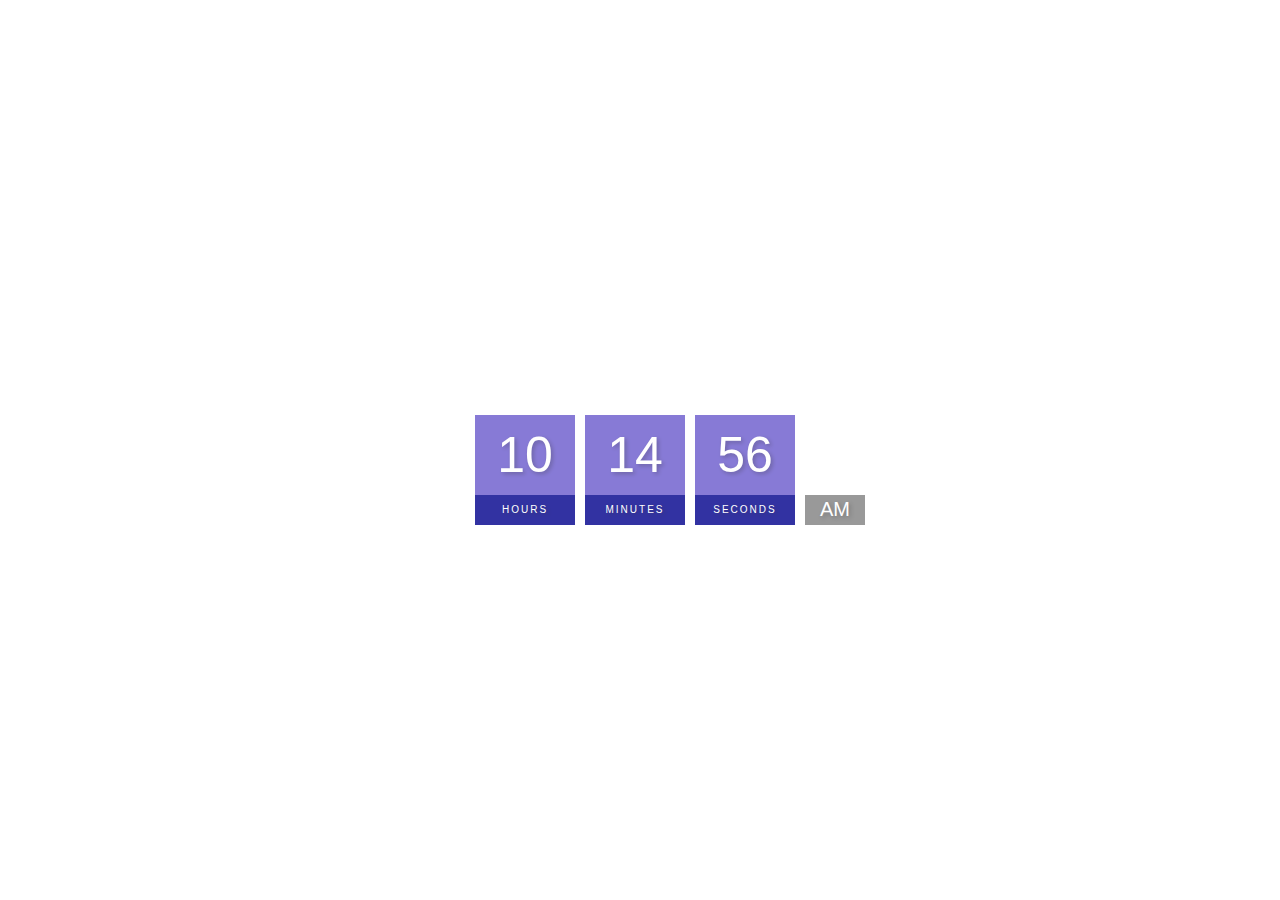
<file: digital clock/index.html>
<!DOCTYPE html>  <!--tells which version of html we are using-->
<html lang="en"> <!--lang tag sets the language of the page to english-->
<head>
    <meta charset="UTF-8"> <!--charset defines html character encoding,utf-8 contains all characters and symbols-->
    <meta http-equiv="X-UA-Compatible" content="IE=edge"> <!--most recent internet explorer is edge-->
    <meta name="viewport" content="width=device-width, initial-scale=1.0"><!--tells the browser and have to resize the page--> 
     <title>Digital Clock</title><!--sets the title of the-->
    <link rel="stylesheet" href="style.css"><!--relation b/w html file and css file-->
</head>
<body>
    <h2>Digital clock</h2>
    <div class="clock">
        <div>
            <span id="hour">00</span>
            <span class="text">Hours</span>
        </div>
        <div>
            <span id="minutes">00</span>
            <span class="text">Minutes</span>
        </div>
        <div>
            <span id="seconds">00</span>
            <span class="text">Seconds</span>
        </div>
        <div>
            <span id="ampm">AM</span>
        </div>
    </div>
    <script src="index.js"></script>
</body>
</html>
<!--output:Digital clock
         00 Hours
         00 Minutes
         00 Seconds
         AM
open explorer session with ctrl+shift+e-->
</file>
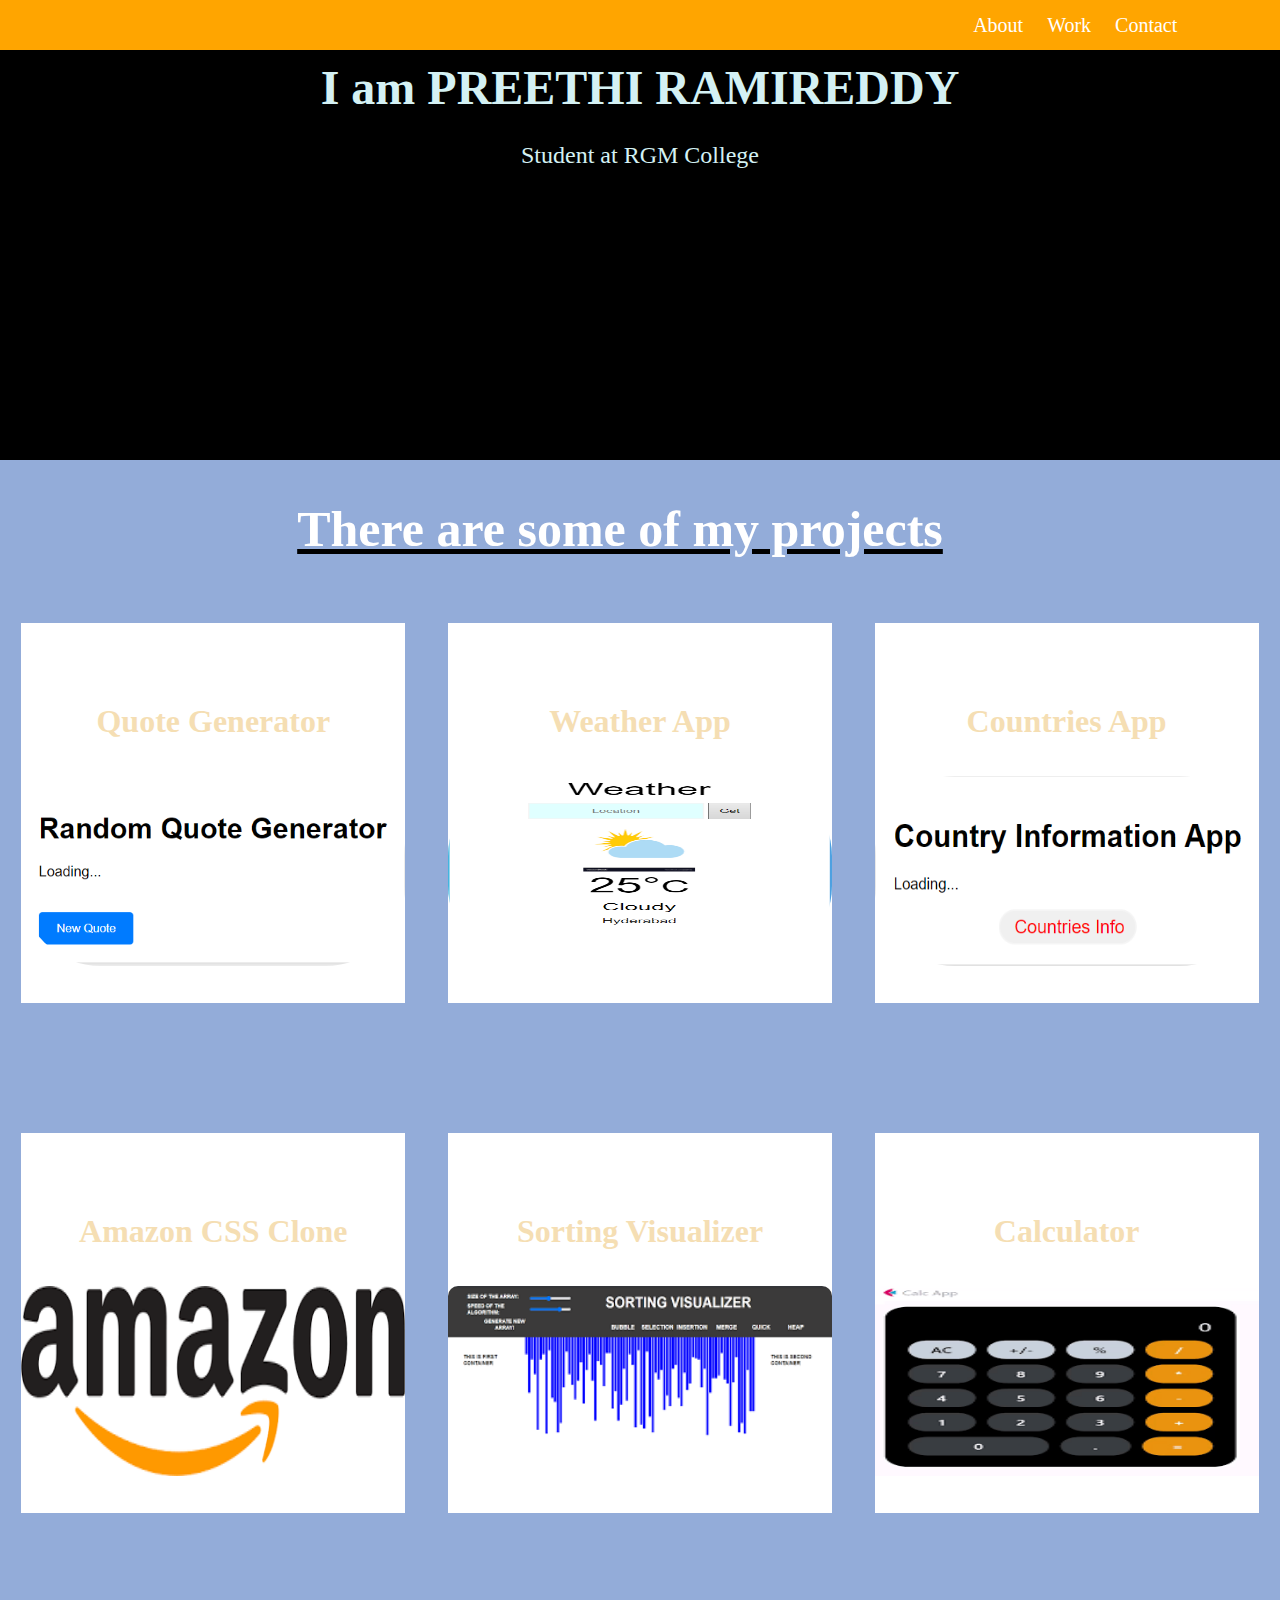
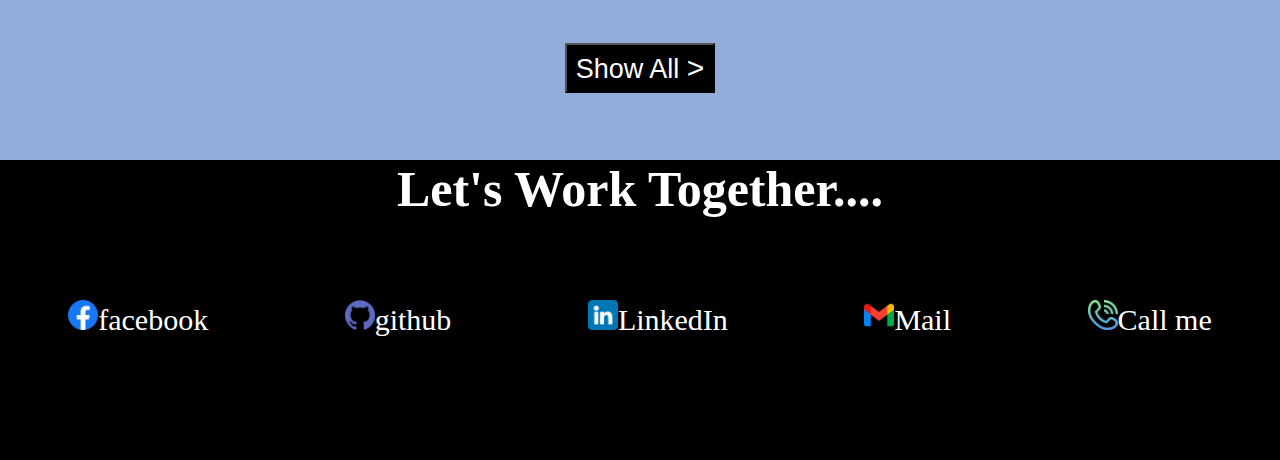
<file: Portfolia/index.html>
<!DOCTYPE html>
<html lang="en">
<head>
    <meta charset="UTF-8">
    <meta name="viewport" content="width=device-width, initial-scale=1.0">
    <title>Portfolia</title>
    <link rel="stylesheet" href="style.css">
</head>
<body>
    <div class="header">
        <div class="navbar">
            <nav>
               <a href="#">About</a>
               <a href="#">Work</a>
               <a href="#">Contact</a>
            </nav>
        </div>
    </div>
    <div class="intro"> 
        <h1 class="typed">I am PREETHI RAMIREDDY</h1>
        <br>
        <p class="typed">Student at RGM College</p>
    </div>
    <div class="main">
        <h1 class="text" style="padding-top: 40px;">There are some of my projects </h1>
        <div class="child">
            <div class="box1">
                <h1 style="color: wheat;" class="quote"></h1><br><br>
                <img class="quote1" src="quote.png"/>
            </div>
            <div class="box2" >
                <h1 style="color: wheat;" class="weather"></h1><br><br>
                <img class="quote1" src="weather.png"/>
            </div>
            <div class="box3">
                <h1 style="color: wheat;" class="countries"></h1><br><br>
                <img class="quote1" src="countries.png"/>
            </div>
            <div class="box4">
                <h1 style="color: wheat;" class="amazon"></h1><br><br>
                <img class="amazon1" src="amazon.png"/>
            </div>
            <div class="box5">
                <h1 style="color: wheat;" class="sort"></h1><br><br>
                <img class="sort1" src="sort.png"/>
            </div>
            <div class="box6">
                <h1 style="color: wheat;" class="calc"></h1><br><br>
                <img class="sort1" src="cal.png"/>
            </div>
            <div class="show">
                  <button style="color: white; background-color: black; width:150px; height:50px; font-size: 27px;">Show All <big style="font-size: 30px;">></big></button>
            </div>
        </div>
    </div>
  <div class="footer">
    <h1 style="color: white; text-align: center; font-size: 50px;">Let's Work Together....</h1>
    <div class="child1">
        <div class="facebook" style="font-size: 30px;"><img src="facebook.png" style="width: 30px;"/>facebook</div>
        <div class="github" style="font-size: 30px;"><img src="github.png" style="width: 30px;"/>github</div>
        <div class="linked" style="font-size: 30px;"><img src="linked.png" style="width: 30px;"/>LinkedIn</div>
        <div class="mail" style="font-size: 30px;"><img src="gmail.png" style="width: 30px;"/>Mail</div>
        <div class="call" style="font-size: 30px;"><img src="telephone.png" style="width: 30px;"/>Call me</div>
    </div>
  </div>
</body>
</html>
</file>
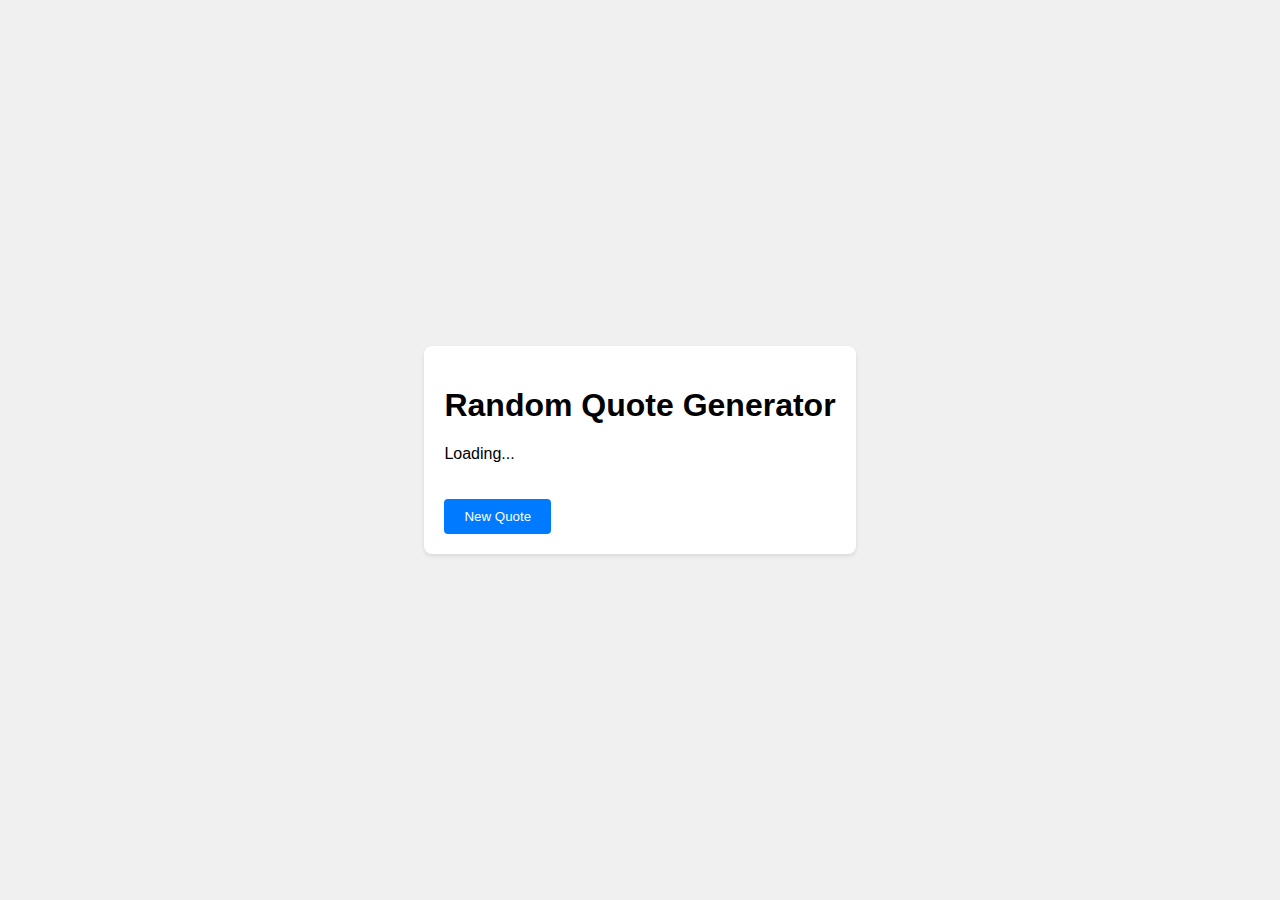
<file: quotegenerator/index.html>
<!DOCTYPE html>

<html lang="en">

<head>

    <meta charset="UTF-8">

    <meta name="viewport" content="width=device-width, initial-scale=1.0">

    <link rel="stylesheet" href="style.css">

    <title>Random Quote Generator</title>

</head>

<body>

    <div class="quote-container">

        <h1>Random Quote Generator</h1>

        <div class="quote" id="qu">

            <p>Loading...</p>

        </div>
       

        <button class="btn" id="new-quote-btn">New Quote</button>

    </div>

    <script src="script.js"></script>

</body>

</html>
</file>
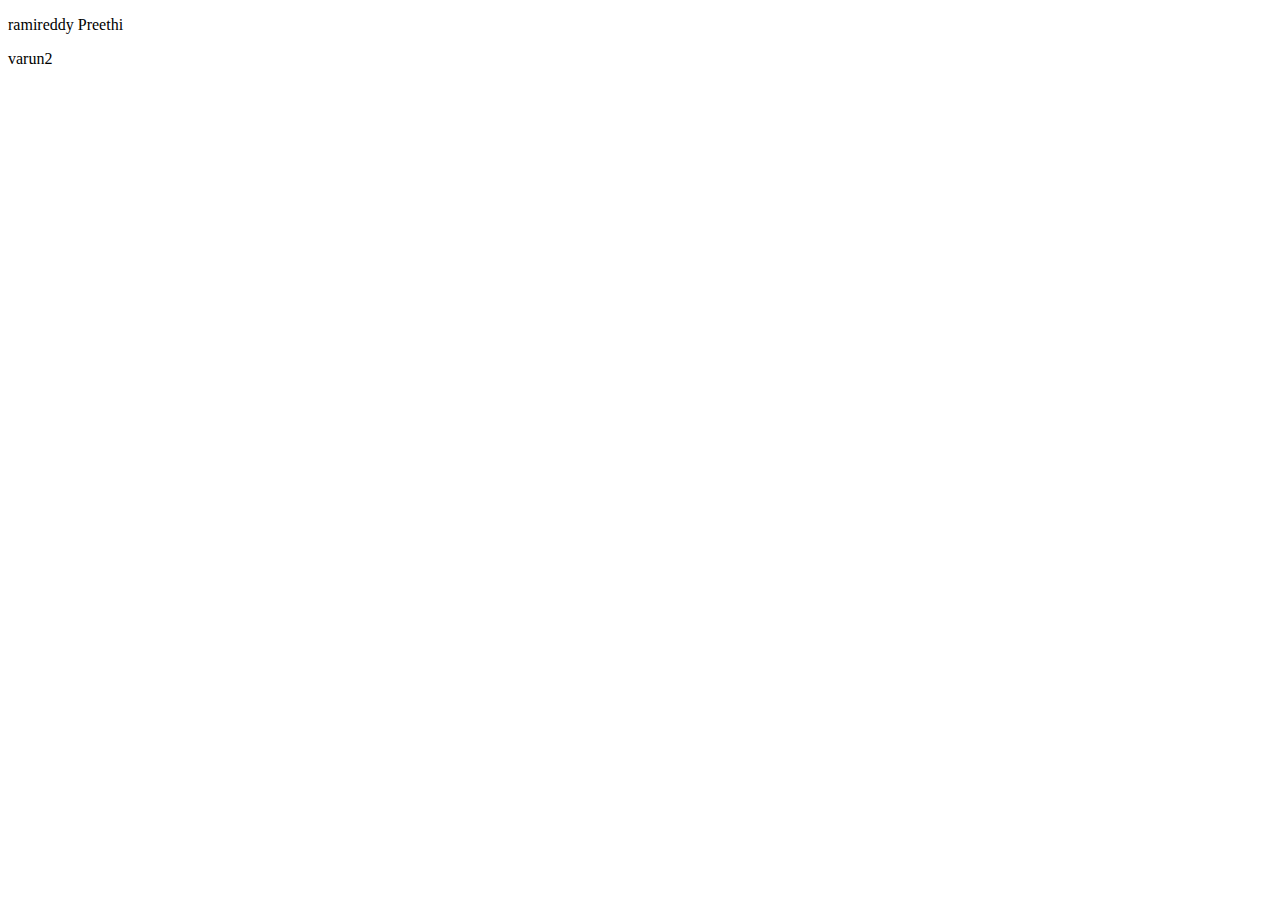
<file: hero/m/l1.html>
<!DOCTYPE html>
<html lang="en">
<head>
    <meta charset="UTF-8">
    <meta http-equiv="X-UA-Compatible" content="IE=edge">
    <meta name="viewport" content="width=device-width, initial-scale=1.0">
    <title>Document</title>
</head>
<body>
    <p>ramireddy Preethi</p>
    <p>varun2</p>
</body>
</html>
</file>
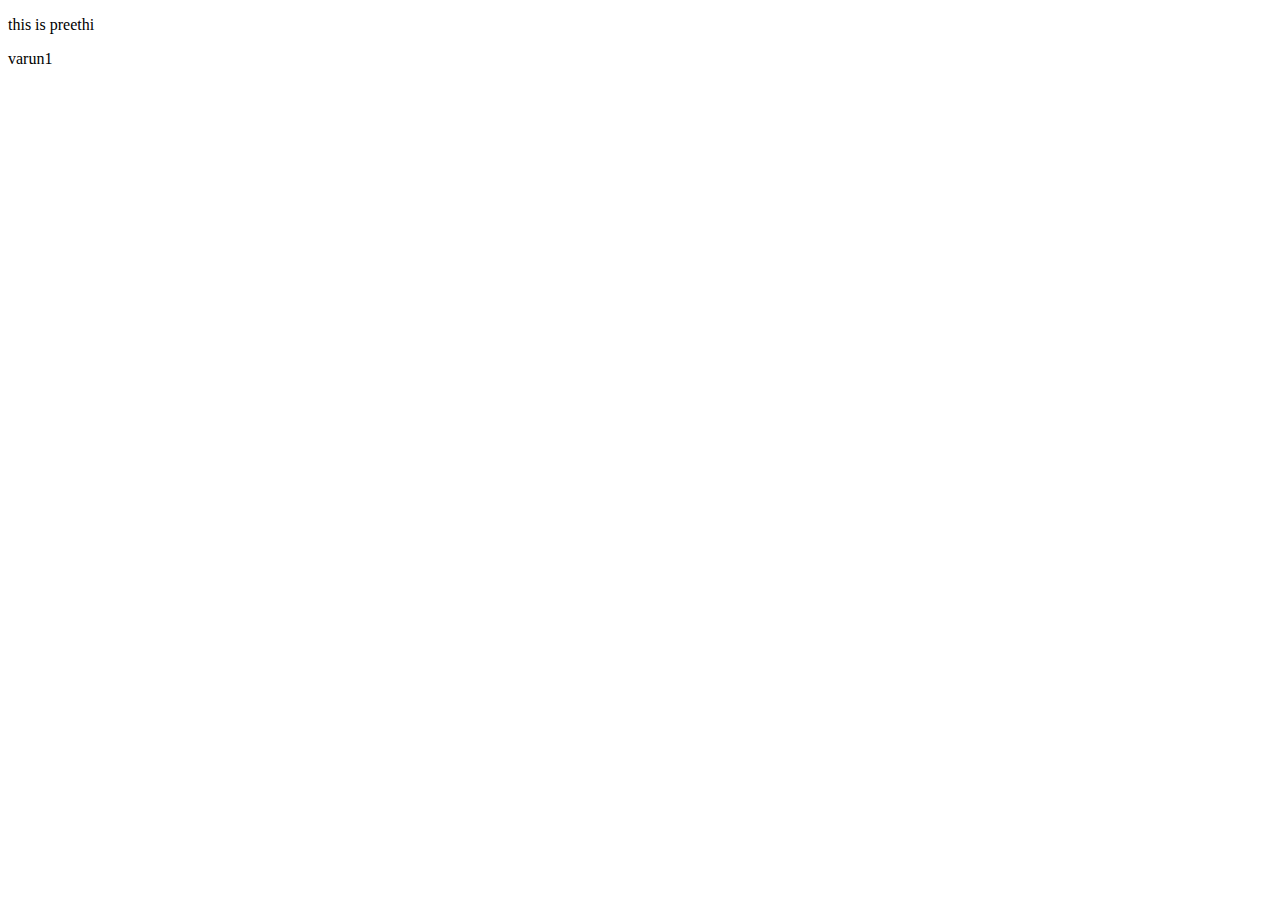
<file: hero/preeti/file.html>
<!DOCTYPE html>
<html lang="en">
<head>
    <meta charset="UTF-8">
    <meta http-equiv="X-UA-Compatible" content="IE=edge">
    <meta name="viewport" content="width=device-width, initial-scale=1.0">
    <title>Document</title>
</head>
<body>
    <p>this is preethi</p>
    <p>varun1</p>
</body>
</html>
</file>
<file: digital clock/style.css>
body{
    margin: 0;
    font-family: sans-serif;
    display:flex; /*to move everything to center*/
    flex-direction: column;
    align-items:center;
    height: 100vh;
    justify-content:center; /*to get every thing to the center of pages directly*/
    background:url("https://images.unsplash.com/photo-1499002238440-d264edd596ec?ixlib=rb-4.0.3&ixid=MnwxMjA3fDB8MHxwaG90by1wYWdlfHx8fGVufDB8fHx8&auto=format&fit=crop&w=1170&q=80");
    background-size:cover; /*to see images properly*/
    overflow: hidden;/*we wont see any overflow i.e scroll bar etc*/
}
h2{
    text-transform: uppercase; /*to capitalizde the txt*/
    letter-spacing: 4px;
    font-size:14px;
    text-align: center;
    color:white;
}
.clock{
    display: flex;  /*00Hours00Minutes...*/
}
.clock div{
    margin: 5px;
    position: relative;  /*00Hours 00Minutes....*/
}
.clock span{
    width: 100px;
    height:80px;
    background-color:slateblue;
    opacity:.8; /*to change colors to light*/
    color: white;
    display:flex;
    justify-content: center; /* to bring contents to center horizantally*/
    align-items:center;
    font-size:50px;
    text-shadow: 2px 2px 4px rgba(0,0,0,0.3); /*gives black colors */   
}
.clock .text{
    height: 30px;
    font-size: 10px;
    text-transform: uppercase;
    letter-spacing: 2px;
    background: darkblue;
    opacity: 0.8;
}
.clock #ampm{
    bottom:0;
    position: absolute;
    width:60px;
    height: 30px;
    font-size: 20px;
    background: grey;
}
</file>
<file: Portfolia/style.css>
*{
    margin: 0;
    padding: 0;
}
.header 
{
background-color:orange;
height: 50px;
display: flex;
align-items: center;
justify-content: flex-end;
position: fixed;
width: 100%;

}
.navbar
{
    width:32%;
display: flex;
justify-content: space-evenly;
}
a
{
    color: white;
    text-decoration: none;
    font-size: 20px;
    margin:10px ;
}
a:hover{
    background-color: grey;
    
}
.intro
{
    background-color:BLACK;
    height: 400px;
    color: white;
    text-align: center;
     
    padding-top: 60px;

    font-size: 24px;
    font-family:'Lucida Sans';
    display: inline-block;
    width: 100%;
    
    
}
.typed
{ 
    overflow: hidden;
    white-space: nowrap; 
    animation: typing;
    animation-duration: 3.5s;
    animation-timing-function: steps(30,end);
    animation-fill-mode: forwards;
    color: #D4F1F4;
    text-align: center;
    
}
@keyframes typing
{
    from{width:0%}
    to{width: 90%}
}
.main
{
    background-color:#93acd9;
    height: 1300px;
    width: 100%;
}
.text
{
    text-align: center;
    color: white;
    font-size: 50px;
    text-decoration: underline black;
    padding-right: 40px;
}
.child
{
    /* background-color: yellow; */
    height: 1200px;
    display: flex;
    justify-content: space-around;
    align-items: center;
    flex-wrap: wrap;

}
.box1
{
    background-color:white;
    width: 30%;
    height: 300px;
    text-align: center;
    padding-top: 80px;
    color: beige;
    
}
.quote1
{
    width:100%;
    height:190px;
    border-radius: 80px;
   
}
.amazon1{
    width:100%;
    height:190px;
    border-radius: 20px;
}
.sort1{
    width:100%;
    height:190px;
    border-radius: 10px;
    padding-bottom: 10px;
}
/* .box1 p
{
   font-size: 20px;
    font-family: 'Gill Sans';
    color:grey;
} */
.box2
{
    background-color:white;
    width: 30%;
    height: 300px;
    text-align: center;
    padding-top: 80px;
    color: beige;
}
/* .box2 p
{
   font-size: 20px;
    font-family: 'Gill Sans';
    color:grey;
} */
.box3
{
    background-color:white;
    width: 30%;
    height: 300px;
    text-align: center;
    padding-top: 80px;
    color: beige;
}
.box3 p
{
   font-size: 20px;
    font-family: 'Gill Sans';
    color:grey;
}
.box3:hover{
  
    scale: 1.1;
    transition-duration: 1s;
}
.box2:hover{
  
    scale: 1.1;
    transition-duration: 1s;
}
.box1:hover{
  
    scale: 1.1;
    transition-duration: 1s;
}
.box4
{
    background-color:white;
    width: 30%;
    height: 300px;
    text-align: center;
    padding-top: 80px;
    color: beige;
}
.box4:hover{
  
    scale: 1.1;
    transition-duration: 1s;
}
.box6
{
    background-color:white;
    width: 30%;
    height: 300px;
    text-align: center;
    padding-top: 80px;
    color: beige;
}
.box6:hover{
  
    scale: 1.1;
    transition-duration: 1s;
}
.box5
{
    background-color:white;
    width: 30%;
    height: 300px;
    text-align: center;
    padding-top: 80px;
    color: beige;
}
.box5:hover{
  
    scale: 1.1;
    transition-duration: 1s;
}
.show:hover
{
     scale: 1.2;
    transition-duration: 2s; 
}
.footer
{
    height: 300px;
    background-color: black;
}
.facebook
{
    color:white
    
}
.facebook:hover{
    margin-top: 20px;
    
}
.github
{
    color:white
}
.github:hover{
    margin-top: 20px;
    
}
.linked
{
    color:white
}
.linked:hover{
    margin-top: 20px;
    
}
.mail
{
    color:white
}
.mail:hover{
    margin-top: 20px;
    
}
.call
{
    color:white
}
.call:hover
{
  margin-top: 20px;
}

.child1
{
    display: flex;
    align-items: center;
    justify-content: space-around;
    height: 200px;
}
 .quote:after 
{ content:"Quote Generator";
    

}
.quote:hover:after
{
    /* visibility: visible;
    position: absolute;
    top: 0;
    left: 0; */
    content: "<Quote Generator/>";
}
.weather:after 
{ content:"Weather App";
    
}
.weather:hover:after
{
    
    content: "<Weather App/>";
}
.countries:after 
{ content:"Countries App";
    
}
.countries:hover:after
{
    
    content: "<Countries App/>";
}
.amazon:after 
{ content:"Amazon CSS Clone";
    
}
.amazon:hover:after
{
    
    content: "<Amazon CSS Clone/>";
}
.sort:after 
{ content:"Sorting Visualizer";
    
}
.sort:hover:after
{
    
    content: "<Sorting Visualizer/>";
}
.calc:after 
{ content:"Calculator";
    
}
.calc:hover:after
{
    
    content: "<Calculator/>";
}
</file>
<file: quotegenerator/style.css>
body {

    font-family: Arial, sans-serif;

    margin: 0;

    padding: 0;

    display: flex;

    justify-content: center;

    align-items: center;

    height: 100vh;

    background-color: #f0f0f0;

}

 

.quote-container {

    background-color: #fff;

    padding: 20px;

    border-radius: 8px;

    box-shadow: 0 2px 4px rgba(0, 0, 0, 0.1);

}

 

.quote {

     margin-top: 20px; 

}

 

.btn {

    margin-top: 20px;

    padding: 10px 20px;

    border: none;

    background-color: #007BFF;

    color: #fff;

    border-radius: 4px;

    cursor: pointer;

}
</file>
